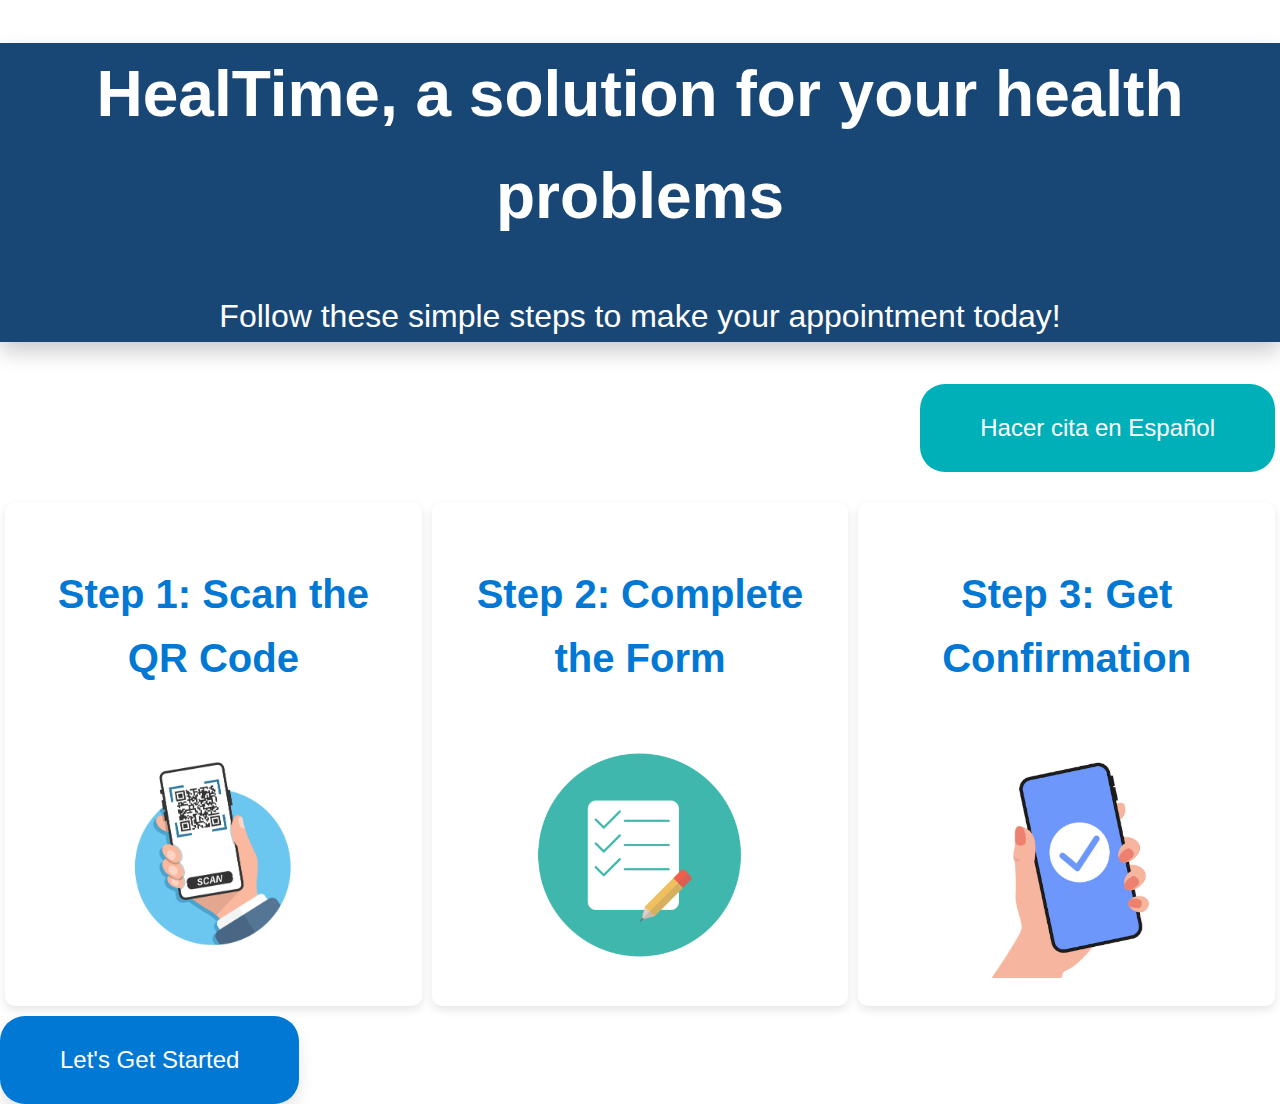
<file: Index.html>
<!DOCTYPE html>
<html lang="en">
<head>
    <meta charset="UTF-8">
    <meta name="viewport" content="width=device-width, initial-scale=1.0">
    <meta name="description" content="Platform for patients to book medical appointments easily with the ability to select specialties and doctors.">
    <title>Medical Appointment Booking | HealthTech Solutions</title>
    <link rel="stylesheet" href="css/styles.css">
</head>
<body>

<header>
    <h1>HealTime, a solution for your health problems</h1>
    <p>Follow these simple steps to make your appointment today!</p>
</header>

<!-- Language Button to switch to Spanish -->
<div class="main-content">
    <button class="language-button" onclick="window.location.href = 'es/es-index.html';">Hacer cita en Español</button>
</div>

<div class="main-content">
    <section id="home">
        <div class="steps-description">
            <!-- Step 1: Scan the QR code -->
            <div class="step">
                <h3>Step 1: Scan the QR Code</h3>
                <img src="images/qrcode.png" alt="QR Code" class="step-image">
                <span class="tooltip">Scan the QR code to proceed</span>
            </div>

            <!-- Step 2: Complete the Form -->
            <div class="step">
                <h3>Step 2: Complete the Form</h3>
                <img src="images/form.png" alt="Form Completion" class="step-image">
                <span class="tooltip">Fill out your details in the form</span>
            </div>

            <!-- Step 3: Submit and Get Confirmation -->
            <div class="step">
                <h3>Step 3: Get Confirmation</h3>
                <img src="images/confirmation.png" alt="Confirmation" class="step-image">
                <span class="tooltip">Wait for confirmation after submission</span>
            </div>
        </div>
    </section>
</div>

<!-- Let's Get Started Button -->
<button id="start-btn" class="start-button">Let's Get Started</button>

<!-- Vincula el archivo JS para la redirección -->
<script src="js/start.js"></script>

</body>
</html>
</file>
<file: css/styles.css>
/* General Styles */
body {
    font-family: Arial, sans-serif; /* Fuente moderna y limpia */
    margin: 0;
    padding: 0;
    background: white; /* Gradiente azul-tecnol�gico */
    color: #444; /* Color de texto m�s oscuro para contraste */
    font-size: 16px; /* Tama�o de fuente consolidado */
    line-height: 1.6;
}

header {
    background-color: rgba(0, 51, 102, 0.9); /* Fondo oscuro para encabezado */
    color: white;
    padding: 0px 0px;
    text-align: center;
    font-size: 2.0em;
    letter-spacing: 0px;
    box-shadow: 0 10px 20px rgba(0, 0, 0, 0.2); /* Sombra para darle m�s profundidad */
    border-radius: 0px;
    transition: all 0.3s ease-in-out;
}

header:hover {
    transform: translateY(5px); /* Elevaci�n al pasar el mouse */
}

.main-content {
    padding: 10px 5px;
    text-align: right;
}

.section-title {
    font-size: 1.0em;
    color: #4fc3f7;
    margin-bottom: 0px;
    font-weight: 200;
    letter-spacing: 1px;
    text-align: left;
    padding-left: 10px;
    position: sticky;
    top: 0;
    z-index: 10;
    transition: font-size 0.3s ease;
}

footer {
    background-color: #333;
    color: white;
    text-align: center;
    padding: 20px;
    width: 100%;
    position: fixed;
    bottom: 0;
    left: 0;
}

/* Steps Section - New Layout */
.steps-description {
    display: flex; /* Utilizamos flexbox para alinear los pasos horizontalmente */
    justify-content: space-between; /* Espacio entre los pasos */
    gap: 10px; /* A�adimos espacio entre los pasos */
    flex-wrap: wrap; /* Permite que los pasos se envuelvan en pantallas peque�as */
    margin-top: 10px;
}

.step {
    flex: 1; /* Cada paso toma el mismo espacio disponible */
    min-width: 250px; /* Establecemos un m�nimo para que no se compriman demasiado en pantallas peque�as */
    background-color: white; /* Fondo suave para cada paso */
    padding: 20px;
    border-radius: 10px;
    box-shadow: 0 4px 10px rgba(0, 0, 0, 0.1);
    text-align: center;
    position: relative; /* Necesario para el tooltip */
}

/* Tooltip Styles */
.tooltip {
    visibility: hidden; /* Inicialmente oculto */
    width: 200px; /* Ancho del tooltip */
    background-color: rgba(0, 0, 0, 0.7); /* Fondo oscuro con algo de transparencia */
    color: #fff; /* Texto blanco */
    text-align: center; /* Centrar el texto */
    border-radius: 5px; /* Bordes redondeados */
    padding: 10px; /* Espaciado interno */
    position: absolute; /* Posicionamiento absoluto dentro del step */
    bottom: 100%; /* Colocamos el tooltip por encima del paso */
    left: 50%; /* Centramos el tooltip */
    transform: translateX(-50%); /* Ajustamos el centro */
    opacity: 0; /* Oculto inicialmente */
    transition: opacity 0.3s; /* Efecto de desvanecimiento */
    z-index: 10;
    font-size: 1.5em;
}

.step:hover .tooltip {
    visibility: visible; /* Lo mostramos al hacer hover */
    opacity: 1; /* Lo hacemos completamente visible */
}

.step h3 {
    font-size: 2.5em;
    color: #0078D4; /* Color de texto para los t�tulos de los pasos */
}

.step p {
    font-size: 1.0em;
    color: #555;
}

.step-image {
    width: 60%;
    height: auto;
    margin-top: 10px;
    border-radius: 8px;
    transition: transform 0.3s ease-in-out;
}

.step:hover .step-image {
    transform: scale(1.05); /* Efecto de zoom al pasar el mouse sobre la imagen */
}

/* Specialty Button Styles */
.specialty-buttons {
    display: grid;
    grid-template-columns: repeat(4, 1fr);
    gap: 30px;
    margin-top: 30px;
}

.specialty-button {
    background-color: #0078D4; /* Azul profesional */
    color: white;
    padding: 20px; /* Ajustado para un tama�o uniforme */
    font-size: 1.0em;
    border: none;
    border-radius: 10px;
    cursor: pointer;
    display: flex;
    justify-content: center;
    align-items: center;
    box-shadow: 0 4px 20px rgba(0, 0, 0, 0.1); /* Sombra para un look m�s elegante */
    transition: all 0.3s ease-in-out;
    position: relative;
    flex-direction: column;
    overflow: hidden;
    text-align: center;
    height: 220px; /* Altura uniforme para todos los botones */
    width: 220px;  /* Anchura uniforme para todos los botones */
}

.specialty-button img {
    width: 100%;
    height: 180px;
    object-fit: cover;
    transition: transform 0.3s ease-in-out;
}

.specialty-button:hover img {
    transform: scale(1.1); /* Efecto de zoom en la imagen */
}

.specialty-button span {
    margin-top: 10px;
    font-size: 1.4em;
    color: white;
    font-weight: 500;
    transition: color 0.3s ease;
}

.specialty-button:hover {
    background-color: #005fa3; /* Azul m�s oscuro en hover */
    transform: translateY(-10px); /* Efecto de elevaci�n */
}

.specialty-button:hover span {
    color: #ffcb00; /* Resaltado del texto con color amarillo brillante */
}

/* Bot�n de cambio de idioma */
.language-button {
    background-color: #00B0B9; /* Azul brillante para el bot�n de idioma */
    color: white;
    padding: 30px 60px;
    font-size: 1.5em;
    border: none;
    border-radius: 25px;
    cursor: pointer;
    margin-top: 0px;
    transition: background-color 0.3s ease, transform 0.3s ease;
}

.language-button:hover {
    background-color: #009a9f;
    transform: scale(1.05); /* Efecto de escala en hover */
}

/* Bot�n "Let's Get Started" */
.start-button {
    background-color: #0078D4; /* Color del bot�n */
    color: white;
    padding: 30px 60px;
    font-size: 1.5em;
    border: none;
    border-radius: 25px;
    cursor: pointer;
    bottom: 20px;
    left: 50%;
    box-shadow: 0 10px 15px rgba(0, 0, 0, 0.1); /* Sombra para darle profundidad */
    transition: background-color 0.3s ease, transform 0.3s ease;
}

.start-button:hover {
    background-color: #005fa3; /* Cambiar color al pasar el mouse */
    transform: scale(1.05); /* Efecto de escala en hover */
}
</file>
